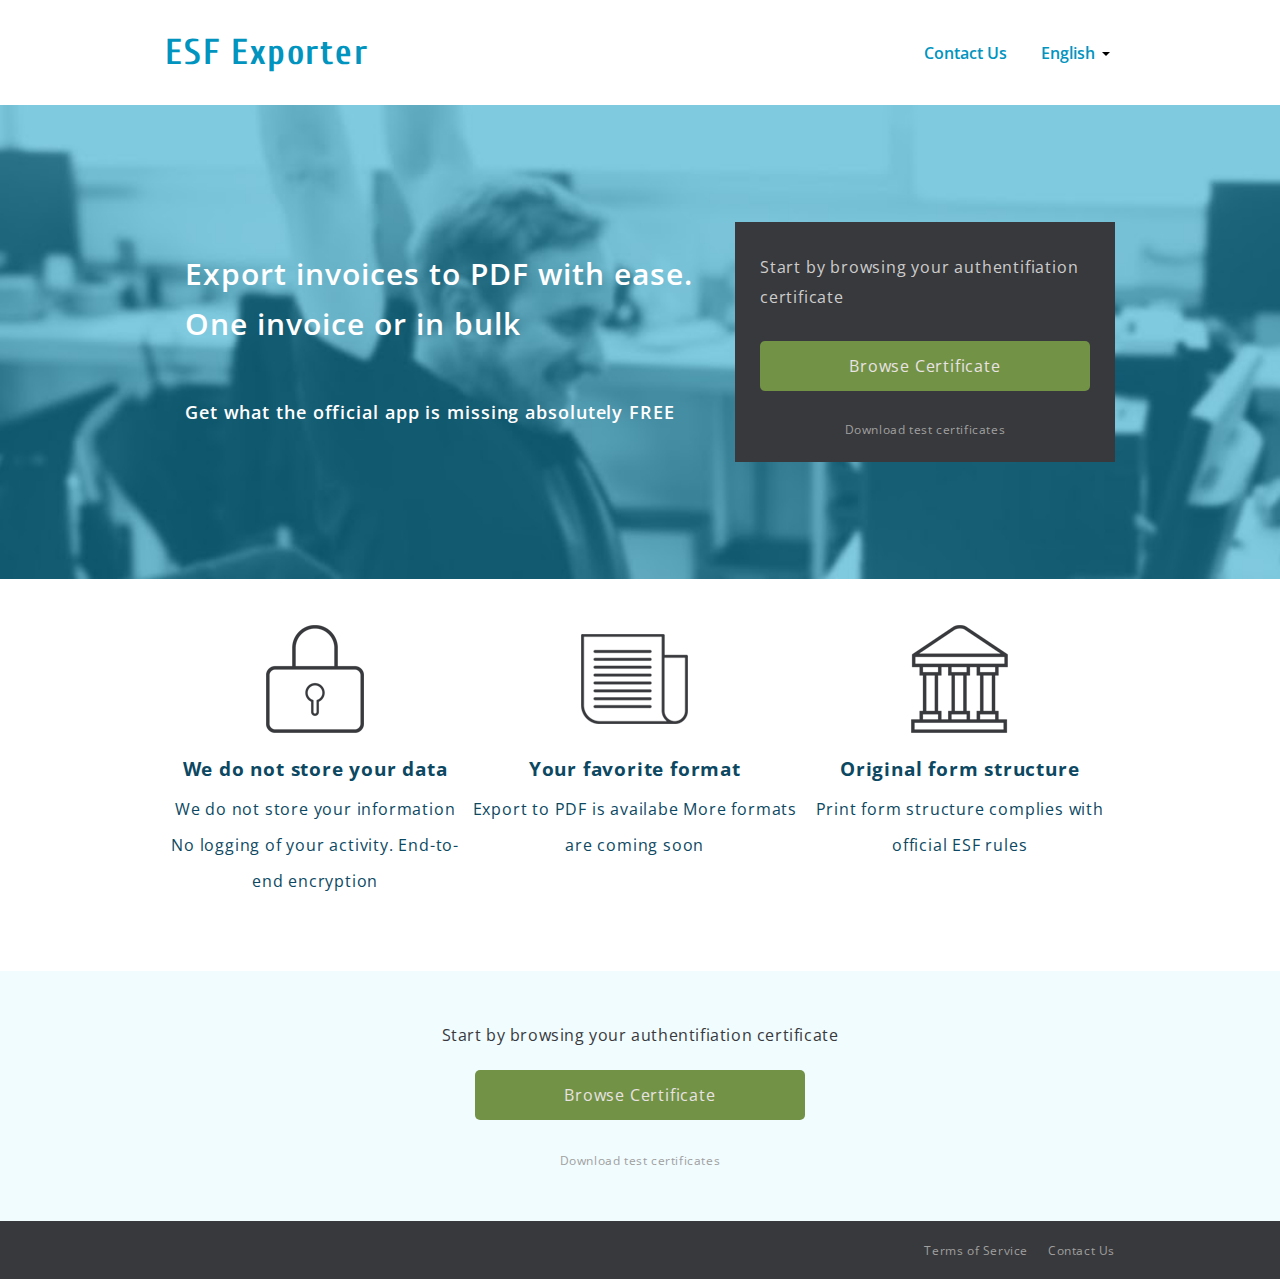
<file: index.html>
<html>
<head>
  <meta name="viewport" content="width=device-width, initial-scale=1">
  <link rel="stylesheet" type="text/css" href="style.css">
  <link href="https://fonts.googleapis.com/css?family=Cuprum" rel="stylesheet"> 
  <link href="https://fonts.googleapis.com/css?family=Open+Sans" rel="stylesheet">
  <title>ESF Exporter</title>
</head>
<body>
  <div class="header">
    <div class="section header-inner">
      <div class="title">ESF Exporter</div>
      <div class="nav-bar">
        <div class="nav-item">Contact Us</div>
        <div class="nav-item">
          <select name="select" class="language-select">
            <option value="value1">Russian</option> 
            <option value="value2" selected>English</option>
            <option value="value3">Kazakh</option>
          </select>
        </div>
      </div>
    </div>
  </div>
  <div class="main">
    <div class="section main-inner">
      <div class="description">
        <div class="description-title">
          Export invoices to PDF with ease.
          One invoice or in bulk
        </div>
        <div class="description-body">
          Get what the official app is missing absolutely FREE<br>
        </div>
      </div>
      <div class="login-form">
        <div class="first-line">Start by browsing your authentifiation certificate</div>
        <div class="browse-button">
          <label for="upload-photo">Browse Certificate</label>
          <input type="file" name="photo" id="upload-photo" />
        </div>
        <div class="select-env" id="env"></div>
        <div><a href="http://kgd.gov.kz/sites/default/files/ESF/testovye_ecp_dekabr_2017.zip" class="test-text"> Download test certificates</a></div>
        </div>
      </div>
    </div>
  </div>
  <div class="features">
    <div class="section features-inner">
      <div class="feature">
        <div class="feature-image-container">
          <img class="image" src=images/lock.png alt="lock">
        </div>
        <div class="feature-text-header">We do not store your data</div>
        <div class="feature-text">
          We do not store your information<br>
          No logging of your activity. End-to-end encryption
        </div>
      </div>
      <div class="feature">
        <div class="feature-image-container">
          <img class="image" src=images/doc.png alt="doc">
        </div>  
        <div class="feature-text-header">Your favorite format</div>
        <div class="feature-text">
          Export to PDF is availabe
          More formats are coming soon
        </div>
      </div>
      <div class="feature">
        <div class="feature-image-container">
          <img class="image" src=images/bank.png alt="bank">
        </div>
        <div class="feature-text-header">Original form structure</div>
        <div class="feature-text">
          Print form structure complies
          with official ESF rules
        </div>
      </div>
    </div>
  </div>
  <div class="call-to-action">
      <div class="section CTA-inner">Start by browsing your authentifiation certificate</div>
      <div class="browse-button">
        <label for="upload-photo">Browse Certificate</label>
        <input type="file" name="photo" id="upload-photo" />
      </div>
      <div class="select-env-bottom" id="env">
      <div><a href="http://kgd.gov.kz/sites/default/files/ESF/testovye_ecp_dekabr_2017.zip" class="test-text2"> Download test certificates</a></div>
      </div>
  </div>
  <div class="footer">
    <div class="section footer-inner">
      <div class="footer-items">Terms of Service</div>
      <div class="footer-items">Contact Us</div>
    </div>
  </div>
  <script>
    var envSwitch = 'left';
    var el = document.getElementById('env');
    el.addEventListener('click', () => {
      var tumbler = document.getElementById('env-tumbler');
      if (envSwitch === 'left') {
        envSwitch = 'right';
        tumbler.classList.remove('env-switch-left');
        tumbler.classList.add('env-switch-right');
      } else {
        tumbler.classList.remove('env-switch-right');
        tumbler.classList.add('env-switch-left');
        envSwitch = 'left';
      }
    });
  </script>
</body>
</html>
</file>
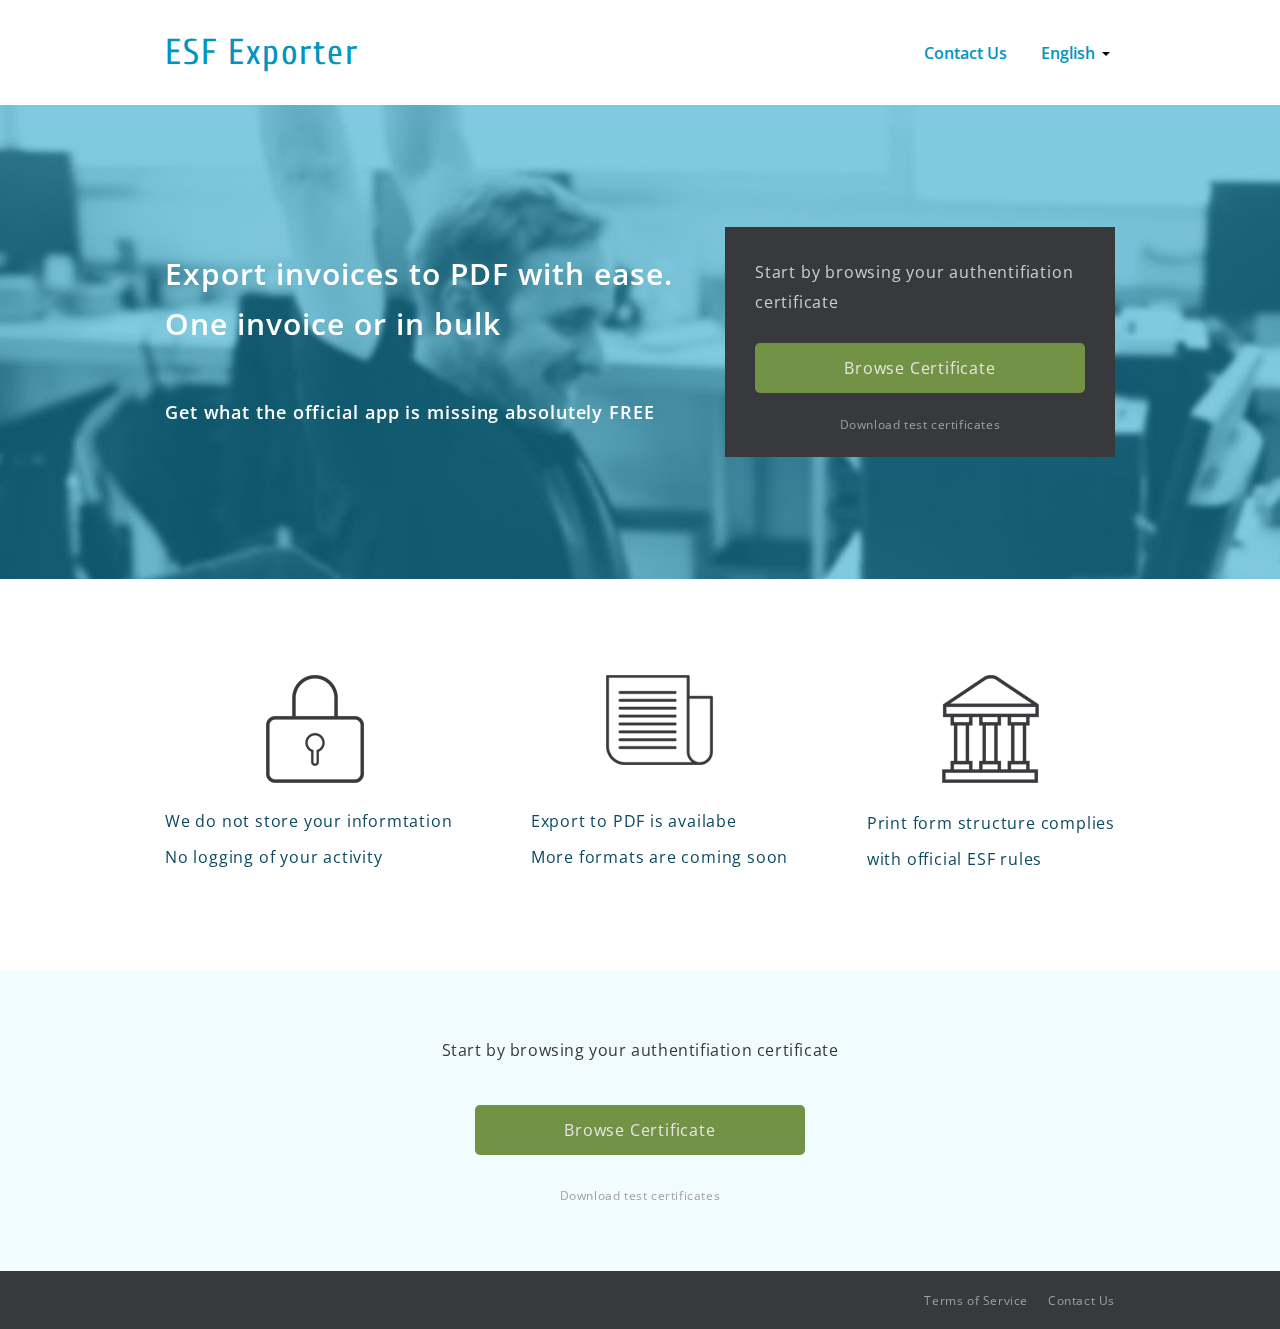
<file: public/index.html>
<html>
<head>
  <link rel="stylesheet" type="text/css" href="style.css">
  <link href="https://fonts.googleapis.com/css?family=Cuprum" rel="stylesheet"> 
  <link href="https://fonts.googleapis.com/css?family=Open+Sans" rel="stylesheet">
  <title>ESF Exporter</title>
</head>
<body>
  <div class="header">
    <div class="section header-inner">
      <div class="title">ESF Exporter</div>
      <div class="nav-bar">
        <div class="nav-item">Contact Us</div>
        <div class="nav-item">
          <select name="select" class="language-select">
            <option value="value1">Russian</option> 
            <option value="value2" selected>English</option>
            <option value="value3">Kazakh</option>
          </select>
        </div>
      </div>
    </div>
  </div>
  <div class="main">
    <div class="section main-inner">
      <div class="description">
        <div class="description-title">
          Export invoices to PDF with ease.
          One invoice or in bulk
        </div>
        <div class="description-body">
          Get what the official app is missing absolutely FREE<br>
        </div>
      </div>
      <div class="login-form">
        <div class="first-line">Start by browsing your authentifiation certificate</div>
        <div class="browse-button">
          <label for="upload-photo">Browse Certificate</label>
          <input type="file" name="photo" id="upload-photo" />
        </div>
        <div class="select-env" id="env"></div>
        <div><a href="http://kgd.gov.kz/sites/default/files/ESF/testovye_ecp_dekabr_2017.zip" class="test-text"> Download test certificates</a></div>
        </div>
      </div>
    </div>
  </div>
  <div class="features">
    <div class="section features-inner">
      <div class="feature">
        <div class="image">
        <img src=images/lock.png alt="lock"><br>
        </div>
        <div class="feature-text">
          We do not store your informtation<br>
          No logging of your activity
        </div>
      </div>
      <div class="feature">
        <img src=images/doc.png alt="doc"><br>
        <div class="feature-text">
          Export to PDF is availabe<br>
          More formats are coming soon
        </div>
      </div>
      <div class="feature">
        <img src=images/bank.png alt="bank"><br>
        <div class="feature-text">
          Print form structure complies<br>
          with official ESF rules
        </div>
      </div>
    </div>
  </div>
  <div class="call-to-action">
      <div class="CTA-inner">Start by browsing your authentifiation certificate</div>
      <div class="browse-button">
        <label for="upload-photo">Browse Certificate</label>
        <input type="file" name="photo" id="upload-photo" />
      </div>
      <div class="select-env-bottom" id="env">
      <div><a href="http://kgd.gov.kz/sites/default/files/ESF/testovye_ecp_dekabr_2017.zip" class="test-text2"> Download test certificates</a></div>
      </div>
  </div>
  <div class="footer">
    <div class="section footer-inner">
      <div class="footer-items">Terms of Service</div>
      <div class="footer-items">Contact Us</div>
    </div>
  </div>
  <script>
    var envSwitch = 'left';
    var el = document.getElementById('env');
    el.addEventListener('click', () => {
      var tumbler = document.getElementById('env-tumbler');
      if (envSwitch === 'left') {
        envSwitch = 'right';
        tumbler.classList.remove('env-switch-left');
        tumbler.classList.add('env-switch-right');
      } else {
        tumbler.classList.remove('env-switch-right');
        tumbler.classList.add('env-switch-left');
        envSwitch = 'left';
      }
    });
  </script>
</body>
</html>
</file>
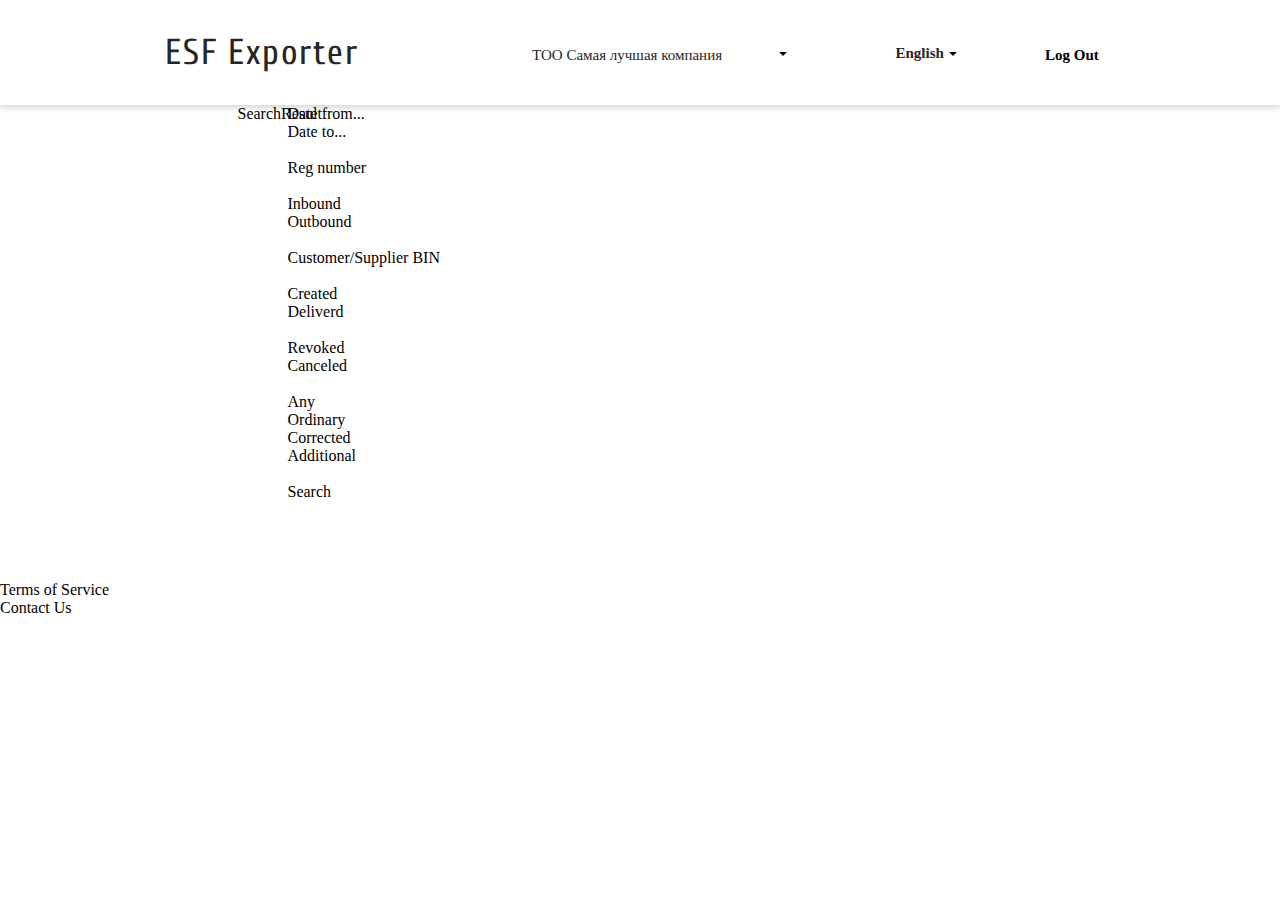
<file: search_page/index.html>
<html>
<head>
    <link rel="stylesheet" type="text/css" href="style.css">
    <link href="https://fonts.googleapis.com/css?family=Cuprum" rel="stylesheet"> 
    <link href="https://fonts.googleapis.com/css?family=Open+Sans" rel="stylesheet">
  <title>ESF Exporter</title>
  <meta charset="Utf-8">
</head>
<body>
  <div class="header">
    <div class="section header-inner">
      <div class="title">ESF Exporter</div>
      <div class="company">ТОО Самая лучшая компания</div>
      <div class="language">
        <select name="select" class="language-select">
          <option value="value1">Russian</option> 
          <option value="value2" selected>English</option>
          <option value="value3">Kazakh</option>
        </select>
      </div>
      <div class="log-out">Log Out</div>
    </div> 
  </div>
  <div class="main">
    <div class="section-main">
      <div class="search">Search</div>
      <div class="result">Result</div>
    </div>
      <div class="data-input">
        <div>Date from...</div>
        <div>Date to...</div><br>
        <div>Reg number</div><br>
        <div>Inbound</div>
        <div>Outbound</div><br>
        <div>Customer/Supplier BIN</div><br>
        <div>Created</div>
        <div>Deliverd</div><br>
        <div>Revoked</div>
        <div>Canceled</div><br>
        <div>Any</div>
        <div>Ordinary</div>
        <div>Corrected</div>
        <div>Additional</div><br>
        <div>Search</div>
      </div>
  </div>
  <div class="footer">
    <div>Terms of Service</div>
    <div>Contact Us</div>
  </div>
</body>
</html>
</file>
<file: style.css>
body {
    margin: 0;
    padding: 0;
    font-family: 'Open Sans';
  }
  .header {
    background: #ffffff;
  }
  .section {
    display: flex;
    flex-direction: column;
    justify-content: space-between;
    padding: 0;
    align-items: center;
    text-align: left;
    max-width: 950px;
    margin-left: auto;
    margin-right: auto;
  }
  @media (min-width:1024px){
    .section {
      flex-direction: row;
      padding: 0 5px;
    }
  }
  .header-inner {
    height: 105px;
    background: #ffffff;
  }
  .title {
    font-family: cuprum;
    font-size: 36px;
    font-weight: bold;
    letter-spacing: 1.8px;
    color: #0194bf;
    padding-top: 30px;
  }
  @media (min-width:1024px){
    .title {
      padding-top: 0;
    }
  }
  .nav-bar {
    display: none;
    justify-content: center;
  }
  @media (min-width:1024px){
    .nav-bar {
      display: flex;
      justify-content: flex-end;
    }
  }
  .nav-item {
    text-align: right;
    color: #0194bf;
    font-size: 16px;
    line-height: 1.5;
    font-weight: 600;
    padding-left: 34px;
  }
  .language-select {
    font-family: inherit;
    text-decoration: none;
    background-color:#ffffff;
    border: 0;
    margin: 0;
    box-shadow: 0;
    padding-right: 15px;
    color: #0194bf;
    font-size: inherit;
    font-weight: inherit;
    line-height: inherit;
    -webkit-appearance: none;
    -moz-appearance: none;
    appearance: none;
    cursor: pointer;
    background: url(images/droparrow.png) 100% no-repeat;
  }
  .language-select:hover {
    color: #006d8f
  }
  .main {
    background-image: url(headline-background.jpg);
    background-size: cover;
    background-position: center;
  }
  .main-inner {
    height: 630px;
  }
  @media (min-width:1024px){
    .main-inner {
      height: 474px;
    }
  }
  .features {
    align-content: center; 
  }
  .features-inner {
    padding-top: 5px;
    height: 840px;
  }
  @media (min-width:1024px){
    .features-inner{
      height: 392px;
      padding-top: 0;
    }
  }
  .footer {
    background-color: #38393c;    
    height: 58px;  
    }
  .footer-inner {
    height: 58px;
    flex-direction: row;
    justify-content: center; 
  }
  @media (min-width:1024px){
    .footer-inner{
      justify-content: flex-end;
    }
  }
  .footer-items {
    color: #a0a0a0;
    font-size: 12px;
    letter-spacing: 0.6px;
    padding-left: 10px;
  }
  @media (min-width:1024px){
    .footer-items{
      padding-left: 20px;
    }
  }
  .login-form {
    display: flex;
    flex-direction: column;
    justify-content: space-between;
    align-items: center;
    width: 100%;
    height: 240px;
    background-color: #38393c;
    color: #cdcdcd;
    line-height: 1.88;
    letter-spacing: 0.8px;
    max-height: auto;
    text-align: auto;
  }
  @media (min-width:1024px){
    .login-form {
      width: 500px;
    }
  }
  .first-line {
    padding-left: 25px;
    padding-right: 25px;
    padding-top: 30px;
  }
  @media (min-width:1024px){
    .first-line {
      font-size: 16px;
      }
    }
  .test-text {
    display: block;
    color: #a0a0a0;
    font-size: 9px;
    letter-spacing: 0.6px;
    text-decoration: none;
    padding-bottom: 20px;
  }
  @media (min-width:1024px){
    .test-text {
      font-size: 12px;
    }
  }
  label {
    font-family: inherit;
    display: block;
    cursor: pointer;
    width: 100%;
    height: 40px;
    border-radius: 5px;
    background-color: #729246;
    border: unset;
    color: #e9e3e3;
    font-size: 13px;
    letter-spacing: 0.8px;
    text-align: center;
    padding-top: 10px;
  }
    #upload-photo {
    display: none;
  }
  @media (min-width:1024px){
    label {
    font-size: 16px;
    width: 330px;
    }
  }
  label:hover {
    background-color: #617c3c;
  }
  .browse-button {
    padding-top: 20px;
    padding-bottom: 10px;
    margin: 0 25px;
    align-self: stretch;
  }
  @media (min-width:1024px){
    .browse-button{
      align-self: center;   
    }
  }
  .select-env {
    -webkit-appearance: none;
    -moz-appearance: none;
    appearance: none;
    cursor: pointer;
  }
  .description {
    color: #ffffff;
    margin-left: 20px; 
  }
  @media (min-width:1024px){
    .description{
      margin-left: 20px; 
      }
    }
  .description-title {
    font-size: 24px;
    line-height: 1.67;
    font-weight: 600;
    letter-spacing: 1px;
    margin-bottom: 40px;
    margin-top: 60px; 
  }
  @media (min-width:1024px){
    .description-title{
      font-size: 30px;
      line-height: 50px;
      margin-top: 0px; 
      }
    }
  .description-body {
    font-size: 18px;
    font-weight: 600;
    line-height: 1.67;
    letter-spacing: 0.8px;
  }
  @media (min-width:1024px){
    .description-body{
      line-height: 2.57;
      letter-spacing: 0.9px;
      }
    }
  .feature {
    height: 300px;
    display: flex;
    flex-direction: column;
    align-items: center;
    padding-left: 25px;
    padding-right: 25px;
  }
  @media (min-width:1024px){
    .feature{
      justify-content: flex-start; 
      padding: 0;
      text-align: start;      
      }
    }
  .feature-text-header {
    font-size: 19px;
    font-weight: bold;
    line-height: 1.38;
    letter-spacing: 0.8px;
    color: #0c4862;
    text-align: left;
    padding-top: 20px;
  }  
  @media (min-width:1024px){
    .feature-text-header{
      line-height: 2.25;
      padding-top: 0px;
      }
    }
  .feature-text {
    font-size: 16px;
    line-height: 1.38;
    letter-spacing: 0.8px;
    color: #0c4862;
    padding-top: 20px;
    text-align: left;
  }
  @media (min-width:1024px){
    .feature-text{
      line-height: 2.25;
      padding-top: 0px;
      text-align: center;
      }
    }
  .call-to-action {
    display: flex;
    justify-content: center;
    flex-direction: column;
    text-align: left;
    align-items: center;
    align-self: center;
    background-color: #f1fcff;
    height: 250px;
    color: #38393c;
    line-height: 1.88;
    font-size: 16px;
    letter-spacing: 0.6px;
  }  
  .CTA-inner {
    padding-bottom: 20px;
    padding: 0 25px;
  }
  .select-env-bottom {
    padding-top: 20px;
  }
  .test-text2 {
    display: inline;
    width: 100px;
    color: #a0a0a0;
    font-size: 12px;
    text-decoration: none;
  }
  .image {
    width: 45px;
    height: auto;
  }
  @media (min-width:1024px){
    .image {
     width: auto;
     height: auto;
    }
  }
  .feature-image-container {
    height: 108px;
    display: flex;
    align-items: center;
    margin-bottom: 15px;
  }
</file>
<file: public/style.css>
body {
    margin: 0;
    padding: 0;
    font-family: 'Open Sans';
  }
  .header {
    background: #ffffff;
  }
  .section {
    display: flex;
    justify-content: space-between;
    padding: 0 5px;
    align-items: center;
    max-width: 950px;
    margin-left: auto;
    margin-right: auto;
  }
  .header-inner {
    height: 105px;
    background: #ffffff;
  }
  .title {
    font-family: Cuprum;
    font-size: 36px;
    letter-spacing: 1.8px;
    color: #0194bf;
  }
  .nav-bar {
    display: flex;
    justify-content: flex-end;
  }
  .nav-item {
    text-align: right;
    color: #0194bf;
    font-size: 16px;
    line-height: 1.5;
    font-weight: 600;
    padding-left: 34px;
  }
  .language-select {
    font-family: inherit;
    text-decoration: none;
    background-color:#ffffff;
    border: 0;
    margin: 0;
    box-shadow: 0;
    padding-right: 15px;
    color: #0194bf;
    font-size: inherit;
    font-weight: inherit;
    line-height: inherit;
    -webkit-appearance: none;
    -moz-appearance: none;
    appearance: none;
    cursor: pointer;
    background: url(images/droparrow.png) 100% no-repeat;
  }
  .language-select:hover {
    color: #006d8f
  }
  .main {
    background-image: url(headline-background.jpg);
    background-size: cover;
    background-position: center;
  }
  .main-inner {
    height: 474px;
  }
  .features {
  }
  .features-inner {
    height: 392px;
  }
  .footer {
    background-color: #38393c;    
    height: 58px;  
    }
  .footer-inner {
    height: 58px;
    justify-content: flex-end;
  }
  .footer-items {
    color: #a0a0a0;
    font-size: 12px;
    letter-spacing: 0.6px;
    padding-left: 20px;
  }
  .login-form {
    display: flex;
    flex-direction: column;
    justify-content: space-between;
    align-items: center;
    min-width: 390px;
    height: 230px;
    background-color: #38393c;
    color: #cdcdcd;
    line-height: 1.88;
    letter-spacing: 0.8px;
  }
  .first-line {
    padding-left: 30px;
    padding-right: 30px;
    padding-top: 30px;
  }
  .test-text {
    display: block;
    color: #a0a0a0;
    font-size: 12px;
    letter-spacing: 0.6px;
    text-decoration: none;
    padding-bottom: 20px;
  }
  label {
    font-family: inherit;
    display: block;
    cursor: pointer;
    width: 330px;
    height: 40px;
    border-radius: 5px;
    background-color: #729246;
    border: unset;
    color: #e9e3e3;
    font-size: 16px;
    letter-spacing: 0.8px;
    text-align: center;
    padding-top: 10px;
  }
    #upload-photo {
    opacity: 0;
    position: absolute;
    z-index: -1;
  }
  label:hover {
    background-color: #617c3c;
  }
  .browse-button {
    padding-top: 20px;
    padding-bottom: 10px;
  }
  .select-env {
    -webkit-appearance: none;
    -moz-appearance: none;
    appearance: none;
    cursor: pointer;
  }
  .description {
    color: #ffffff;
  }
  .description-title {
    font-size: 30px;
    line-height: 50px;
    font-weight: 600;
    letter-spacing: 1px;
    margin-bottom: 40px;
  }
  .description-body {
    font-size: 18px;
    font-weight: 600;
    line-height: 2.57;
    letter-spacing: 0.9px;
  }
  .feature {
    height: 200px;
    justify-content: space-between;
    display: flex;
    flex-direction: column;
    align-items: center;
  }
  .feature-text {
    font-size: 16px;
    line-height: 2.25;
    letter-spacing: 0.8px;
    color: #0c4862;
  }
  .call-to-action {
    display: flex;
    justify-content: center;
    flex-direction: column;
    align-items: center;
    align-self: center;
    background-color: #f1fcff;
    height: 300px;
    color: #38393c;
    line-height: 1.88;
    font-size: 16px;
    letter-spacing: 0.6px;
  }  
  .CTA-inner {
    padding-bottom: 20px;
  }
  .select-env-bottom {
    padding-top: 20px;
  }
  .test-text2 {
    display: inline;
    width: 100px;
    color: #a0a0a0;
    font-size: 12px;
    text-decoration: none;
  }
  .image {
    max-width: 30%;
    max-height: 30%;
  }
</file>
<file: search_page/style.css>
body {
    margin: 0;
    padding: 0;
    font-family: 'Open+Sans';
  }
  .header {
    background: #ffffff;
    box-shadow: 0 3px 6px 0 rgba(0, 0, 0, 0.16);
  }
  .section {
    display: flex;
    justify-content: space-between;
    padding-bottom: 0 5px;
    align-items: center;
    max-width: 950px;
    margin-left: auto;
    margin-right: auto;
  }
  .header-inner {
    height: 105px;
    background: #ffffff;
  }
  .title {
    font-family: 'Cuprum';
    font-size: 36px;
    letter-spacing: 1.8px;
    color: #262626;
    padding-right: 90px;
  }
  .company {
    font-family: 'Open+Sans';
    align-items: flex-end;
    width: 240px;
    height: 22px;
    font-size: 15px;
    padding-right: 20px;
    font-weight: 500;
    line-height: 1.8;
    color: #262626;
    background: url(images/droparrow.png) 100% no-repeat;
  }
  .language {
    font-family: 'Open+Sans';
    font-size: 15px;
    color: #262626;
    background-color: #ffffff;
  }
  .language-select {
    font-family: 'Open+Sans';
    text-decoration: none;
    background-color:#ffffff;
    border: 0;
    margin: 0;
    box-shadow: 0;
    padding-left: 20;
    padding-right: 15;
    text-align: left;
    align-items: flex-end;
    color: #262626;
    font-size: 15px;
    font-weight: 600;
    line-height: 24px;
    -webkit-appearance: none;
    -moz-appearance: none;
    appearance: none;
    cursor: pointer;
    background: url(images/droparrow.png) 100% no-repeat;
  }
  .language-select:hover {
    color: #262626;
  }
  .log-out {
    font-family: 'Open+Sans';
    font-size: 15px;
    width: 70px;
    height: 22px;
    line-height: 1.8;
    font-weight: 600
  }
  .main {
    display: flex;
    justify-content: center;
    align: center;
    height: 476px;
  }
  .section-main {
    display: flex;
    width: 50px;
  }
  .search {
    width: 200px;
    height: 40px;
  }
  .result {
    width: 200px;
    height: 40px;
  }
  .data-input {
    display: inline;
    width: 755px;
  }
</file>
